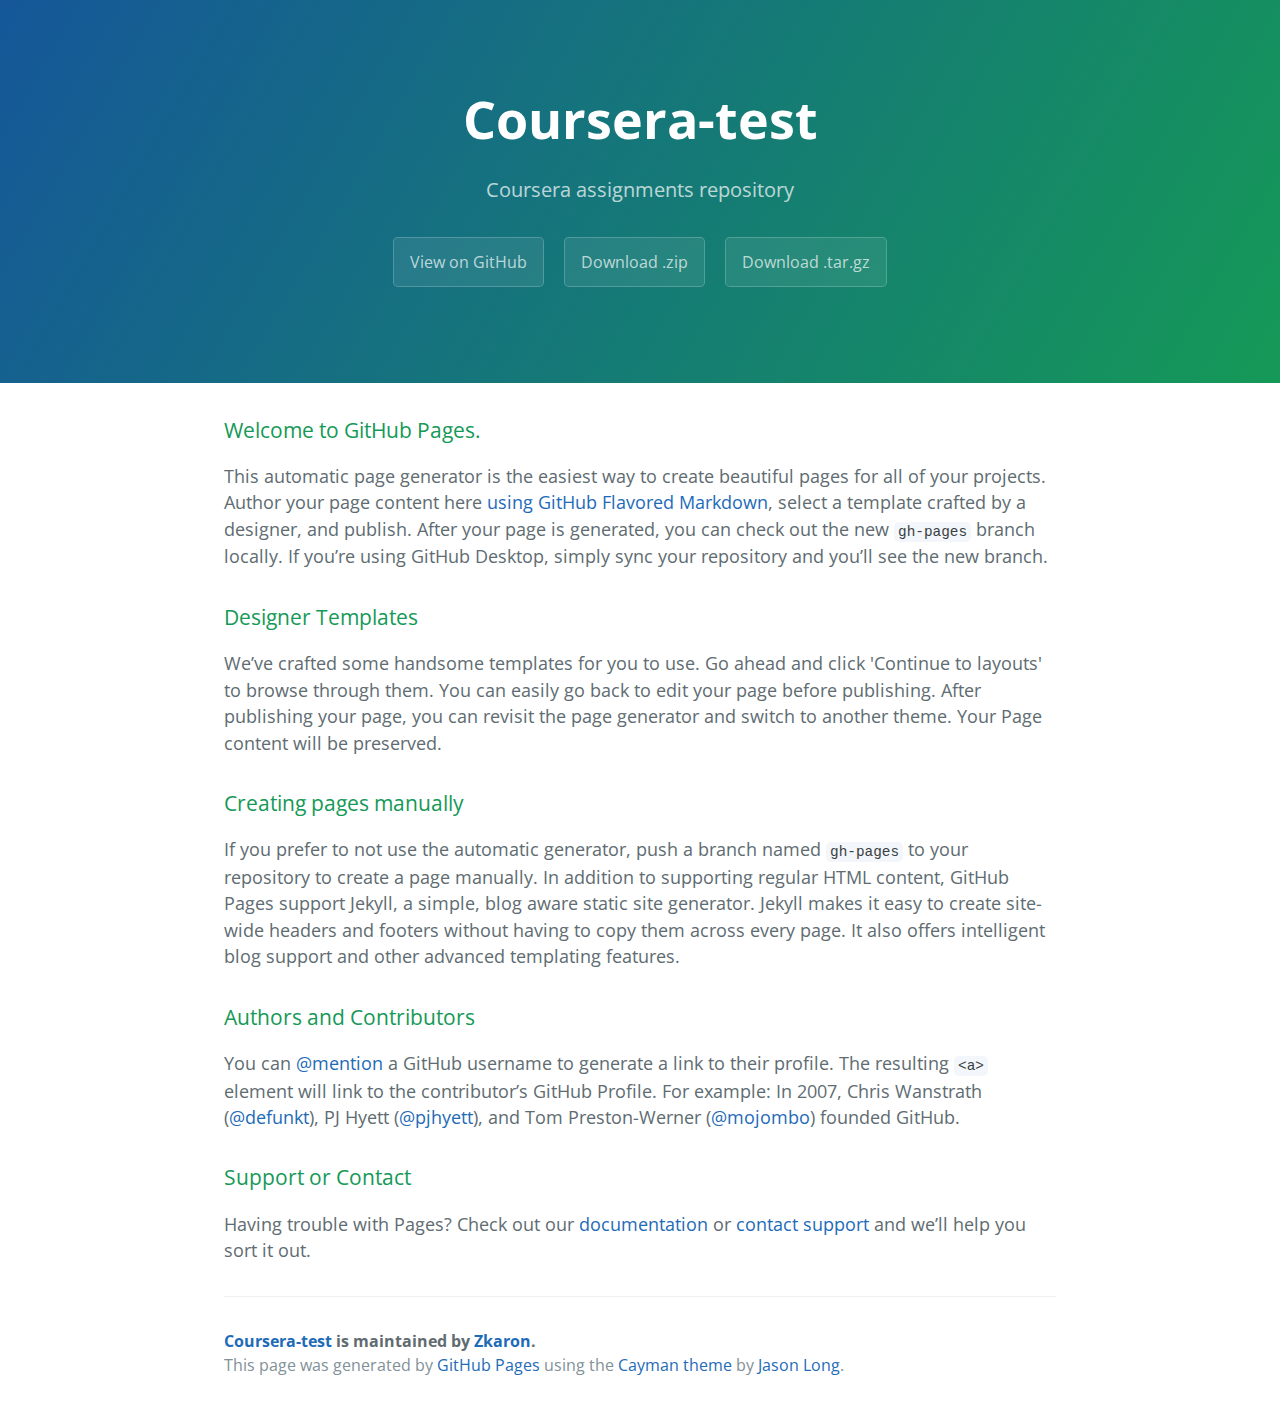
<file: index.html>
<!DOCTYPE html>
<html lang="en-us">
  <head>
    <meta charset="UTF-8">
    <title>Coursera-test by Zkaron</title>
    <meta name="viewport" content="width=device-width, initial-scale=1">
    <link rel="stylesheet" type="text/css" href="stylesheets/normalize.css" media="screen">
    <link href='https://fonts.googleapis.com/css?family=Open+Sans:400,700' rel='stylesheet' type='text/css'>
    <link rel="stylesheet" type="text/css" href="stylesheets/stylesheet.css" media="screen">
    <link rel="stylesheet" type="text/css" href="stylesheets/github-light.css" media="screen">
  </head>
  <body>
    <section class="page-header">
      <h1 class="project-name">Coursera-test</h1>
      <h2 class="project-tagline">Coursera assignments repository</h2>
      <a href="https://github.com/Zkaron/coursera-assignments" class="btn">View on GitHub</a>
      <a href="https://github.com/Zkaron/coursera-assignments/zipball/master" class="btn">Download .zip</a>
      <a href="https://github.com/Zkaron/coursera-assignments/tarball/master" class="btn">Download .tar.gz</a>
    </section>

    <section class="main-content">
      <h3>
<a id="welcome-to-github-pages" class="anchor" href="#welcome-to-github-pages" aria-hidden="true"><span aria-hidden="true" class="octicon octicon-link"></span></a>Welcome to GitHub Pages.</h3>

<p>This automatic page generator is the easiest way to create beautiful pages for all of your projects. Author your page content here <a href="https://guides.github.com/features/mastering-markdown/">using GitHub Flavored Markdown</a>, select a template crafted by a designer, and publish. After your page is generated, you can check out the new <code>gh-pages</code> branch locally. If you’re using GitHub Desktop, simply sync your repository and you’ll see the new branch.</p>

<h3>
<a id="designer-templates" class="anchor" href="#designer-templates" aria-hidden="true"><span aria-hidden="true" class="octicon octicon-link"></span></a>Designer Templates</h3>

<p>We’ve crafted some handsome templates for you to use. Go ahead and click 'Continue to layouts' to browse through them. You can easily go back to edit your page before publishing. After publishing your page, you can revisit the page generator and switch to another theme. Your Page content will be preserved.</p>

<h3>
<a id="creating-pages-manually" class="anchor" href="#creating-pages-manually" aria-hidden="true"><span aria-hidden="true" class="octicon octicon-link"></span></a>Creating pages manually</h3>

<p>If you prefer to not use the automatic generator, push a branch named <code>gh-pages</code> to your repository to create a page manually. In addition to supporting regular HTML content, GitHub Pages support Jekyll, a simple, blog aware static site generator. Jekyll makes it easy to create site-wide headers and footers without having to copy them across every page. It also offers intelligent blog support and other advanced templating features.</p>

<h3>
<a id="authors-and-contributors" class="anchor" href="#authors-and-contributors" aria-hidden="true"><span aria-hidden="true" class="octicon octicon-link"></span></a>Authors and Contributors</h3>

<p>You can <a href="https://help.github.com/articles/basic-writing-and-formatting-syntax/#mentioning-users-and-teams" class="user-mention">@mention</a> a GitHub username to generate a link to their profile. The resulting <code>&lt;a&gt;</code> element will link to the contributor’s GitHub Profile. For example: In 2007, Chris Wanstrath (<a href="https://github.com/defunkt" class="user-mention">@defunkt</a>), PJ Hyett (<a href="https://github.com/pjhyett" class="user-mention">@pjhyett</a>), and Tom Preston-Werner (<a href="https://github.com/mojombo" class="user-mention">@mojombo</a>) founded GitHub.</p>

<h3>
<a id="support-or-contact" class="anchor" href="#support-or-contact" aria-hidden="true"><span aria-hidden="true" class="octicon octicon-link"></span></a>Support or Contact</h3>

<p>Having trouble with Pages? Check out our <a href="https://help.github.com/pages">documentation</a> or <a href="https://github.com/contact">contact support</a> and we’ll help you sort it out.</p>

      <footer class="site-footer">
        <span class="site-footer-owner"><a href="https://github.com/Zkaron/coursera-assignments">Coursera-test</a> is maintained by <a href="https://github.com/Zkaron">Zkaron</a>.</span>

        <span class="site-footer-credits">This page was generated by <a href="https://pages.github.com">GitHub Pages</a> using the <a href="https://github.com/jasonlong/cayman-theme">Cayman theme</a> by <a href="https://twitter.com/jasonlong">Jason Long</a>.</span>
      </footer>

    </section>

  
  </body>
</html>
</file>
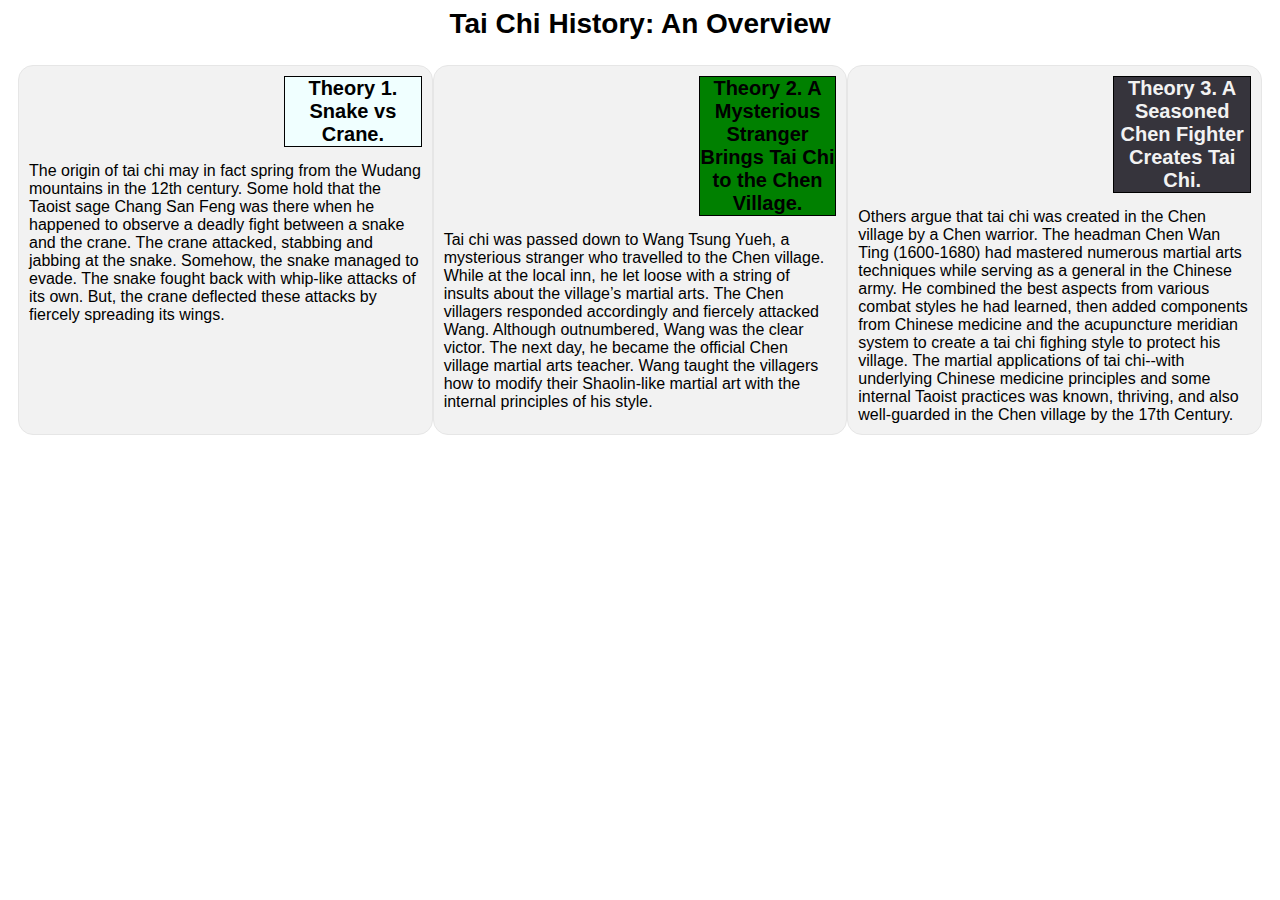
<file: module2_sol/index.html>
<!DOCTYPE html>
<html>
<head>
	<title>Module 2 Solution</title>
	<meta http-equiv="Content-Type" content="text/html; charset=utf-8"/>
	<meta name="viewport" content="width=device-width, initial-scale=1"/>
	
	<link rel="stylesheet" href="css/style.css"> 
</head>
<body>
	<header>Tai Chi History: An Overview</header>

	<div id="row">
		<section id="sect1">
			<header>Theory 1. Snake vs Crane.</header>
		    The origin of tai chi may in fact spring from the Wudang mountains in the 12th century. Some hold that the Taoist sage Chang San Feng was there when he happened to observe a deadly fight between a snake and the crane. The crane attacked, stabbing and jabbing at the snake. Somehow, the snake managed to evade. The snake fought back with whip-like attacks of its own. But, the crane deflected these attacks by fiercely spreading its wings.

        </section>
		<section id="sect2">	
			<header>Theory 2. A Mysterious Stranger Brings Tai Chi to the Chen Village.</header>
		    Tai chi was passed down to Wang Tsung Yueh, a mysterious stranger who travelled to the Chen village. While at the local inn, he let loose with a string of insults about the village’s martial arts. The Chen villagers responded accordingly and fiercely attacked Wang.

            Although outnumbered, Wang was the clear victor. The next day, he became the official Chen village martial arts teacher. Wang taught the villagers how to modify their Shaolin-like martial art with the internal principles of his style.
        </section>
 
		<section id="sect3">
			<header>Theory 3. A Seasoned Chen Fighter Creates Tai Chi.</header>
			Others argue that tai chi was created in the Chen village by a Chen warrior. The headman Chen Wan Ting (1600-1680) had mastered numerous martial arts techniques while serving as a general in the Chinese army. He combined the best aspects from various combat styles he had learned, then added components from Chinese medicine and the acupuncture meridian system to create a tai chi fighing style to protect his village.

            The martial applications of tai chi--with underlying Chinese medicine principles and some internal Taoist practices was known, thriving, and also well-guarded in the Chen village by the 17th Century. 
		</section>
	</div>
</body>
</html>
</file>
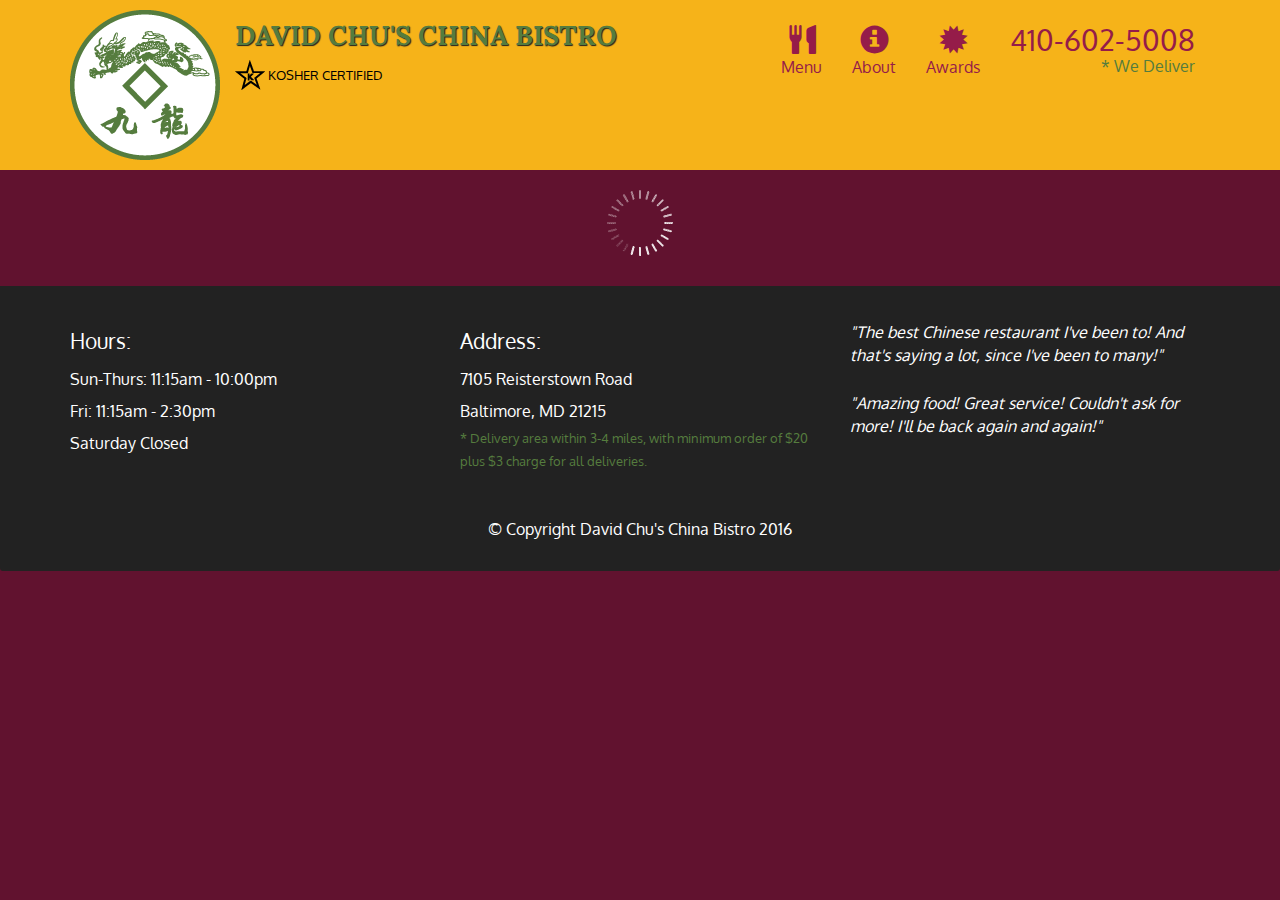
<file: module5_sol/index.html>
<!doctype html>
<html lang="en">
  <head>
    <meta charset="utf-8">
    <meta http-equiv="X-UA-Compatible" content="IE=edge">
    <meta name="viewport" content="width=device-width, initial-scale=1">
    <title>David Chu's China Bistro</title>
    <link rel="stylesheet" href="css/bootstrap.min.css">
    <link rel="stylesheet" href="css/styles.css">
    <link href='https://fonts.googleapis.com/css?family=Oxygen:400,300,700' rel='stylesheet' type='text/css'>
    <link href='https://fonts.googleapis.com/css?family=Lora' rel='stylesheet' type='text/css'>
  </head>
<body>
  <header>
    <nav id="header-nav" class="navbar navbar-default">
      <div class="container">
        <div class="navbar-header">
          <a href="index.html" class="pull-left visible-md visible-lg">
            <div id="logo-img" alt="Logo image"></div>
          </a>

          <div class="navbar-brand">
            <a href="index.html"><h1>David Chu's China Bistro</h1></a>
            <p>
              <img src="images/star-k-logo.png" alt="Kosher certification">
              <span>Kosher Certified</span>
            </p>
          </div>

          <button id="navbarToggle" type="button" class="navbar-toggle collapsed" data-toggle="collapse" data-target="#collapsable-nav" aria-expanded="false">
            <span class="sr-only">Toggle navigation</span>
            <span class="icon-bar"></span>
            <span class="icon-bar"></span>
            <span class="icon-bar"></span>
          </button>
        </div>
        
        <div id="collapsable-nav" class="collapse navbar-collapse">
           <ul id="nav-list" class="nav navbar-nav navbar-right">
            <li id="navHomeButton" class="visible-xs active">
              <a href="index.html">
                <span class="glyphicon glyphicon-home"></span> Home</a>
            </li>
            <li id="navMenuButton">
              <a href="#" onclick="$dc.loadMenuCategories();">
                <span class="glyphicon glyphicon-cutlery"></span><br class="hidden-xs"> Menu</a>
            </li>
            <li>
              <a href="#">
                <span class="glyphicon glyphicon-info-sign"></span><br class="hidden-xs"> About</a>
            </li>
            <li>
              <a href="#">
                <span class="glyphicon glyphicon-certificate"></span><br class="hidden-xs"> Awards</a>
            </li>
            <li id="phone" class="hidden-xs">
              <a href="tel:410-602-5008">
                <span>410-602-5008</span></a><div>* We Deliver</div>
            </li>
          </ul><!-- #nav-list -->
        </div><!-- .collapse .navbar-collapse -->
      </div><!-- .container -->
    </nav><!-- #header-nav -->
  </header>

  <div id="call-btn" class="visible-xs">
    <a class="btn" href="tel:410-602-5008">
    <span class="glyphicon glyphicon-earphone"></span>
    410-602-5008
    </a>
  </div>
  <div id="xs-deliver" class="text-center visible-xs">* We Deliver</div>

  <div id="main-content" class="container"></div>

  <footer class="panel-footer">
    <div class="container">
      <div class="row">
        <section id="hours" class="col-sm-4">
          <span>Hours:</span><br>
          Sun-Thurs: 11:15am - 10:00pm<br>
          Fri: 11:15am - 2:30pm<br>
          Saturday Closed
          <hr class="visible-xs">
        </section>
        <section id="address" class="col-sm-4">
          <span>Address:</span><br>
          7105 Reisterstown Road<br>
          Baltimore, MD 21215
          <p>* Delivery area within 3-4 miles, with minimum order of $20 plus $3 charge for all deliveries.</p>
          <hr class="visible-xs">
        </section>
        <section id="testimonials" class="col-sm-4">
          <p>"The best Chinese restaurant I've been to! And that's saying a lot, since I've been to many!"</p>
          <p>"Amazing food! Great service! Couldn't ask for more! I'll be back again and again!"</p>
        </section>
      </div>
      <div class="text-center">&copy; Copyright David Chu's China Bistro 2016</div>
    </div>
  </footer>

  <!-- jQuery (Bootstrap JS plugins depend on it) -->
  <script src="js/jquery-2.1.4.min.js"></script>
  <script src="js/bootstrap.min.js"></script>
  <script src="js/ajax-utils.js"></script>
  <script src="js/script.js"></script>
</body>
</html>
</file>
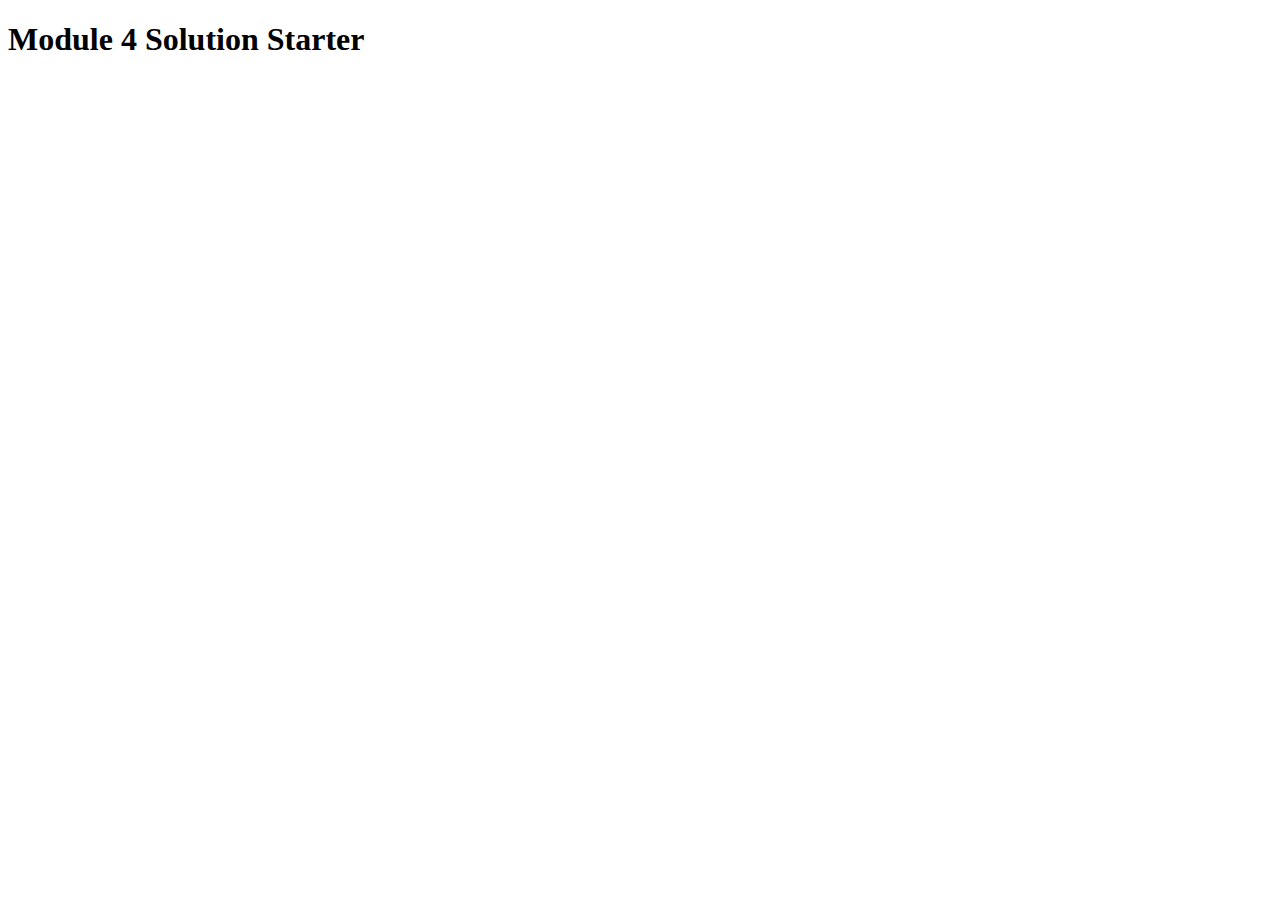
<file: module4-sol/harder/index.html>
<!DOCTYPE html>
<html>
<head>
  <meta charset="utf-8">
  <title>Module 4 Solution Starter</title>
  <script>
    var names = []; // DO NOT REMOVE
  </script>
  <script src="SpeakHello.js"></script>
  <script src="SpeakGoodBye.js"></script>
  <script src="script.js"></script>
</head>
<body>
  <h1>Module 4 Solution Starter</h1>
</body>
</html>
</file>
<file: stylesheets/stylesheet.css>
* {
  box-sizing: border-box; }

body {
  padding: 0;
  margin: 0;
  font-family: "Open Sans", "Helvetica Neue", Helvetica, Arial, sans-serif;
  font-size: 16px;
  line-height: 1.5;
  color: #606c71; }

a {
  color: #1e6bb8;
  text-decoration: none; }
  a:hover {
    text-decoration: underline; }

.btn {
  display: inline-block;
  margin-bottom: 1rem;
  color: rgba(255, 255, 255, 0.7);
  background-color: rgba(255, 255, 255, 0.08);
  border-color: rgba(255, 255, 255, 0.2);
  border-style: solid;
  border-width: 1px;
  border-radius: 0.3rem;
  transition: color 0.2s, background-color 0.2s, border-color 0.2s; }
  .btn + .btn {
    margin-left: 1rem; }

.btn:hover {
  color: rgba(255, 255, 255, 0.8);
  text-decoration: none;
  background-color: rgba(255, 255, 255, 0.2);
  border-color: rgba(255, 255, 255, 0.3); }

@media screen and (min-width: 64em) {
  .btn {
    padding: 0.75rem 1rem; } }

@media screen and (min-width: 42em) and (max-width: 64em) {
  .btn {
    padding: 0.6rem 0.9rem;
    font-size: 0.9rem; } }

@media screen and (max-width: 42em) {
  .btn {
    display: block;
    width: 100%;
    padding: 0.75rem;
    font-size: 0.9rem; }
    .btn + .btn {
      margin-top: 1rem;
      margin-left: 0; } }

.page-header {
  color: #fff;
  text-align: center;
  background-color: #159957;
  background-image: linear-gradient(120deg, #155799, #159957); }

@media screen and (min-width: 64em) {
  .page-header {
    padding: 5rem 6rem; } }

@media screen and (min-width: 42em) and (max-width: 64em) {
  .page-header {
    padding: 3rem 4rem; } }

@media screen and (max-width: 42em) {
  .page-header {
    padding: 2rem 1rem; } }

.project-name {
  margin-top: 0;
  margin-bottom: 0.1rem; }

@media screen and (min-width: 64em) {
  .project-name {
    font-size: 3.25rem; } }

@media screen and (min-width: 42em) and (max-width: 64em) {
  .project-name {
    font-size: 2.25rem; } }

@media screen and (max-width: 42em) {
  .project-name {
    font-size: 1.75rem; } }

.project-tagline {
  margin-bottom: 2rem;
  font-weight: normal;
  opacity: 0.7; }

@media screen and (min-width: 64em) {
  .project-tagline {
    font-size: 1.25rem; } }

@media screen and (min-width: 42em) and (max-width: 64em) {
  .project-tagline {
    font-size: 1.15rem; } }

@media screen and (max-width: 42em) {
  .project-tagline {
    font-size: 1rem; } }

.main-content :first-child {
  margin-top: 0; }
.main-content img {
  max-width: 100%; }
.main-content h1, .main-content h2, .main-content h3, .main-content h4, .main-content h5, .main-content h6 {
  margin-top: 2rem;
  margin-bottom: 1rem;
  font-weight: normal;
  color: #159957; }
.main-content p {
  margin-bottom: 1em; }
.main-content code {
  padding: 2px 4px;
  font-family: Consolas, "Liberation Mono", Menlo, Courier, monospace;
  font-size: 0.9rem;
  color: #383e41;
  background-color: #f3f6fa;
  border-radius: 0.3rem; }
.main-content pre {
  padding: 0.8rem;
  margin-top: 0;
  margin-bottom: 1rem;
  font: 1rem Consolas, "Liberation Mono", Menlo, Courier, monospace;
  color: #567482;
  word-wrap: normal;
  background-color: #f3f6fa;
  border: solid 1px #dce6f0;
  border-radius: 0.3rem; }
  .main-content pre > code {
    padding: 0;
    margin: 0;
    font-size: 0.9rem;
    color: #567482;
    word-break: normal;
    white-space: pre;
    background: transparent;
    border: 0; }
.main-content .highlight {
  margin-bottom: 1rem; }
  .main-content .highlight pre {
    margin-bottom: 0;
    word-break: normal; }
.main-content .highlight pre, .main-content pre {
  padding: 0.8rem;
  overflow: auto;
  font-size: 0.9rem;
  line-height: 1.45;
  border-radius: 0.3rem; }
.main-content pre code, .main-content pre tt {
  display: inline;
  max-width: initial;
  padding: 0;
  margin: 0;
  overflow: initial;
  line-height: inherit;
  word-wrap: normal;
  background-color: transparent;
  border: 0; }
  .main-content pre code:before, .main-content pre code:after, .main-content pre tt:before, .main-content pre tt:after {
    content: normal; }
.main-content ul, .main-content ol {
  margin-top: 0; }
.main-content blockquote {
  padding: 0 1rem;
  margin-left: 0;
  color: #819198;
  border-left: 0.3rem solid #dce6f0; }
  .main-content blockquote > :first-child {
    margin-top: 0; }
  .main-content blockquote > :last-child {
    margin-bottom: 0; }
.main-content table {
  display: block;
  width: 100%;
  overflow: auto;
  word-break: normal;
  word-break: keep-all; }
  .main-content table th {
    font-weight: bold; }
  .main-content table th, .main-content table td {
    padding: 0.5rem 1rem;
    border: 1px solid #e9ebec; }
.main-content dl {
  padding: 0; }
  .main-content dl dt {
    padding: 0;
    margin-top: 1rem;
    font-size: 1rem;
    font-weight: bold; }
  .main-content dl dd {
    padding: 0;
    margin-bottom: 1rem; }
.main-content hr {
  height: 2px;
  padding: 0;
  margin: 1rem 0;
  background-color: #eff0f1;
  border: 0; }

@media screen and (min-width: 64em) {
  .main-content {
    max-width: 64rem;
    padding: 2rem 6rem;
    margin: 0 auto;
    font-size: 1.1rem; } }

@media screen and (min-width: 42em) and (max-width: 64em) {
  .main-content {
    padding: 2rem 4rem;
    font-size: 1.1rem; } }

@media screen and (max-width: 42em) {
  .main-content {
    padding: 2rem 1rem;
    font-size: 1rem; } }

.site-footer {
  padding-top: 2rem;
  margin-top: 2rem;
  border-top: solid 1px #eff0f1; }

.site-footer-owner {
  display: block;
  font-weight: bold; }

.site-footer-credits {
  color: #819198; }

@media screen and (min-width: 64em) {
  .site-footer {
    font-size: 1rem; } }

@media screen and (min-width: 42em) and (max-width: 64em) {
  .site-footer {
    font-size: 1rem; } }

@media screen and (max-width: 42em) {
  .site-footer {
    font-size: 0.9rem; } }
</file>
<file: stylesheets/github-light.css>
/*
The MIT License (MIT)

Copyright (c) 2016 GitHub, Inc.

Permission is hereby granted, free of charge, to any person obtaining a copy
of this software and associated documentation files (the "Software"), to deal
in the Software without restriction, including without limitation the rights
to use, copy, modify, merge, publish, distribute, sublicense, and/or sell
copies of the Software, and to permit persons to whom the Software is
furnished to do so, subject to the following conditions:

The above copyright notice and this permission notice shall be included in all
copies or substantial portions of the Software.

THE SOFTWARE IS PROVIDED "AS IS", WITHOUT WARRANTY OF ANY KIND, EXPRESS OR
IMPLIED, INCLUDING BUT NOT LIMITED TO THE WARRANTIES OF MERCHANTABILITY,
FITNESS FOR A PARTICULAR PURPOSE AND NONINFRINGEMENT. IN NO EVENT SHALL THE
AUTHORS OR COPYRIGHT HOLDERS BE LIABLE FOR ANY CLAIM, DAMAGES OR OTHER
LIABILITY, WHETHER IN AN ACTION OF CONTRACT, TORT OR OTHERWISE, ARISING FROM,
OUT OF OR IN CONNECTION WITH THE SOFTWARE OR THE USE OR OTHER DEALINGS IN THE
SOFTWARE.

*/

.pl-c /* comment */ {
  color: #969896;
}

.pl-c1 /* constant, variable.other.constant, support, meta.property-name, support.constant, support.variable, meta.module-reference, markup.raw, meta.diff.header */,
.pl-s .pl-v /* string variable */ {
  color: #0086b3;
}

.pl-e /* entity */,
.pl-en /* entity.name */ {
  color: #795da3;
}

.pl-smi /* variable.parameter.function, storage.modifier.package, storage.modifier.import, storage.type.java, variable.other */,
.pl-s .pl-s1 /* string source */ {
  color: #333;
}

.pl-ent /* entity.name.tag */ {
  color: #63a35c;
}

.pl-k /* keyword, storage, storage.type */ {
  color: #a71d5d;
}

.pl-s /* string */,
.pl-pds /* punctuation.definition.string, string.regexp.character-class */,
.pl-s .pl-pse .pl-s1 /* string punctuation.section.embedded source */,
.pl-sr /* string.regexp */,
.pl-sr .pl-cce /* string.regexp constant.character.escape */,
.pl-sr .pl-sre /* string.regexp source.ruby.embedded */,
.pl-sr .pl-sra /* string.regexp string.regexp.arbitrary-repitition */ {
  color: #183691;
}

.pl-v /* variable */ {
  color: #ed6a43;
}

.pl-id /* invalid.deprecated */ {
  color: #b52a1d;
}

.pl-ii /* invalid.illegal */ {
  color: #f8f8f8;
  background-color: #b52a1d;
}

.pl-sr .pl-cce /* string.regexp constant.character.escape */ {
  font-weight: bold;
  color: #63a35c;
}

.pl-ml /* markup.list */ {
  color: #693a17;
}

.pl-mh /* markup.heading */,
.pl-mh .pl-en /* markup.heading entity.name */,
.pl-ms /* meta.separator */ {
  font-weight: bold;
  color: #1d3e81;
}

.pl-mq /* markup.quote */ {
  color: #008080;
}

.pl-mi /* markup.italic */ {
  font-style: italic;
  color: #333;
}

.pl-mb /* markup.bold */ {
  font-weight: bold;
  color: #333;
}

.pl-md /* markup.deleted, meta.diff.header.from-file */ {
  color: #bd2c00;
  background-color: #ffecec;
}

.pl-mi1 /* markup.inserted, meta.diff.header.to-file */ {
  color: #55a532;
  background-color: #eaffea;
}

.pl-mdr /* meta.diff.range */ {
  font-weight: bold;
  color: #795da3;
}

.pl-mo /* meta.output */ {
  color: #1d3e81;
}
</file>
<file: module2_sol/css/style.css>
/*-------base styles-------*/
* {
	box-sizing: border-box;
}

#row {
	width: 100%;
	padding: 10px;
}

header, section {
	display: block;
	font-family: 'Segoe UI', Tahoma, Geneva, Verdana, sans-serif;
}

header {
	text-align: center;
	font-weight: bold;
	margin-bottom: 15px;
	font-size: 1.75em;
}

section {
	background-color: #f2f2f2;
	border: 1px #e6e6e6 solid; 
	border-radius: 15px;
	padding: 10px;
	float: left;
	min-height: 370px;
}

section > header {
	font-size: 1.25em;
	width: 35%;
	position: relative;
	right: -65%;
	border: 1px black solid;
}

#sect1 > header {
	background-color: azure;
}

#sect2 > header {
	background-color: green;
}

#sect3 > header {
	background-color: #36343C;
	color: #f2f2f2;
}


/*-------desktop implementation-------*/
@media (min-width: 992px) {
	section {
		width: 33.33%;
	}
}

/*-------talet implementation--------*/

@media (min-width: 768px) and (max-width: 991px) {
	#sect1, #sect2 {
		width: 50%;
	}
	#sect3 {
		width: 100%;
	}
}

/*-------mobile implementation-------*/
/*@media (max-width: 767px) {
	section {
		width: 100%;
	}
}*/
</file>
<file: module5_sol/css/styles.css>
body {
  font-size: 16px;
  color: #fff;
  background-color: #61122f;
  font-family: 'Oxygen', sans-serif;
}

/** HEADER **/
#header-nav {
  background-color: #f6b319;
  border-radius: 0;
  border: 0;
}

#logo-img {
  background: url('../images/restaurant-logo_large.png') no-repeat;
  width: 150px;
  height: 150px;
  margin: 10px 15px 10px 0;
}

.navbar-brand {
  padding-top: 25px;
}
.navbar-brand h1 { /* Restaurant name */
  font-family: 'Lora', serif;
  color: #557c3e;
  font-size: 1.5em;
  text-transform: uppercase;
  font-weight: bold;
  text-shadow: 1px 1px 1px #222;
  margin-top: 0;
  margin-bottom: 0;
  line-height: .75;
}
.navbar-brand a:hover, .navbar-brand a:focus {
  text-decoration: none;
}
.navbar-brand p { /* Kosher cert */
  color: #000;
  text-transform: uppercase;
  font-size: .7em;
  margin-top: 15px;
}
.navbar-brand p span { /* Star-K */
  vertical-align: middle;
}

#nav-list {
  margin-top: 10px;
}
#nav-list a {
  color: #951C49;
  text-align: center;
}
#nav-list a:hover {
  background: #E7E7E7;
}
#nav-list a span {
  font-size: 1.8em;
}

#phone {
  margin-top: 5px;
}
#phone a { /* Phone number */
  text-align: right;
  padding-bottom: 0;
}
#phone div { /* We Deliver */
  color: #557c3e;
  text-align: right;
  padding-right: 15px;
}

.navbar-header button.navbar-toggle, .navbar-header .icon-bar {
  border: 1px solid #61122f;
}
.navbar-header button.navbar-toggle {
  clear: both;
  margin-top: -30px;
}
/* END HEADER */

/* FOOTER */
.panel-footer {
  margin-top: 30px;
  padding-top: 35px;
  padding-bottom: 30px;
  background-color: #222;
  border-top: 0;
}
.panel-footer div.row {
  margin-bottom: 35px;
}
#hours, #address {
  line-height: 2;
}
#hours > span, #address > span {
  font-size: 1.3em;
}
#address p {
  color: #557c3e;
  font-size: .8em;
  line-height: 1.8;
}
#testimonials {
  font-style: italic;
}
#testimonials p:nth-child(2) {
  margin-top: 25px;
}
/* END FOOTER */



/* HOME PAGE */
.container .jumbotron {
  box-shadow: 0 0 50px #3F0C1F;
  border: 2px solid #3F0C1F;
}

#menu-tile, #specials-tile, #map-tile {
  height: 250px;
  width: 100%;
  margin-bottom: 15px;
  position: relative;
  border: 2px solid #3F0C1F;
  overflow: hidden;
}
#menu-tile:hover, #specials-tile:hover, #map-tile:hover {
  box-shadow: 0 1px 5px 1px #cccccc;
}
#menu-tile {
  background: url('../images/menu-tile.jpg') no-repeat;
  background-position: center;
}
#specials-tile {
  background: url('../images/specials-tile.jpg') no-repeat;
  background-position: center;
}
#menu-tile span, #specials-tile span, #map-tile span {
  position: absolute;
  bottom: 0;
  right: 0;
  width: 100%;
  text-align: center;
  font-size: 1.6em;
  text-transform: uppercase;
  background-color: #000;
  color: #fff;
  opacity: .8;
}
/* END HOME PAGE */

/* MENU CATEGORIES PAGE */
.category-tile { 
  position: relative;
  border: 2px solid #3F0C1F;
  overflow: hidden;
  width: 200px;
  height: 200px;
  margin: 0 auto 15px;
}
.category-tile span {
  position: absolute;
  bottom: 0;
  right: 0;
  width: 100%;
  text-align: center;
  font-size: 1.2em;
  text-transform: uppercase;
  background-color: #000;
  color: #fff;
  opacity: .8;
}
.category-tile:hover {
  box-shadow: 0 1px 5px 1px #cccccc;
}

#menu-categories-title + div {
  margin-bottom: 50px;
}
/* END MENU CATEGORIES PAGE */

/* SINGLE CATEGORY PAGE */
.menu-item-tile {
  margin-bottom: 25px;
}
.menu-item-tile hr {
  width: 80%;
}
.menu-item-tile .menu-item-price {
  font-size: 1.1em;
  text-align: right;
  margin-top: -15px;
  margin-right: -15px;
}
.menu-item-tile .menu-item-price span {
  font-size: .6em;
}
.menu-item-photo {
  position: relative;
  border: 2px solid #3F0C1F; 
  overflow: hidden;
  padding: 0;
  margin-right: -15px;
  margin-left: auto;
  margin-bottom: 20px;
  max-width: 250px;
}
.menu-item-photo div {
  position: absolute;
  bottom: 0;
  right: 0;
  width: 80px;
  background-color: #557c3e;
  text-align: center;
}
.menu-item-description {
  padding-right: 30px;
}
h3.menu-item-title {
  margin: 0 0 10px;
}
.menu-item-details {
  font-size: .9em;
  font-style: italic;
}
/* END SINGLE CATEGORY PAGE */


/********** Large devices only **********/
@media (min-width: 1200px) {
  .container .jumbotron {
    background: url('../images/jumbotron_1200.jpg') no-repeat;
    height: 675px;
  }
}

/********** Medium devices only **********/
@media (min-width: 992px) and (max-width: 1199px) {
  /* Header */
  #logo-img {
    background: url('../images/restaurant-logo_medium.png') no-repeat;
    width: 100px;
    height: 100px;
    margin: 5px 5px 5px 0;
  }
  /* End Header */

  /* Home Page */
  .container .jumbotron {
    background: url('../images/jumbotron_992.jpg') no-repeat;
    height: 558px;
  }
  /* End Home Page */
}

/********** Small devices only **********/
@media (min-width: 768px) and (max-width: 991px) {
  /* Home Page */
  .container .jumbotron {
    background: url('../images/jumbotron_768.jpg') no-repeat;
    height: 432px;
  }
  /* End Home Page */
}

/********** Extra small devices only **********/
@media (max-width: 767px) {
  /* Header */
  .navbar-brand {
    padding-top: 10px;
    height: 80px;
  }
  .navbar-brand h1 { /* Restaurant name */
    padding-top: 10px;
    font-size: 5vw; /* 1vw = 1% of viewport width */
  }
  .navbar-brand p { /* Kosher cert */
    font-size: .6em;
    margin-top: 12px;
  }
  .navbar-brand p img { /* Star-K */
    height: 20px;
  }

  #collapsable-nav a { /* Collapsed nav menu text */
    font-size: 1.2em;
  }
  #collapsable-nav a span { /* Collapsed nav menu glyph */
    font-size: 1em;
    margin-right: 5px;
  }

  #call-btn > a {
    font-size: 1.5em;
    display: block;
    margin: 0 20px;
    padding: 10px;
    border: 2px solid #fff;
    background-color: #f6b319;
    color: #951c49;
  }
  #xs-deliver {
    margin-top: 5px;
    font-size: .7em;
    letter-spacing: .1em;
    text-transform: uppercase;
  }
  /* End Header */

  /* Footer */
  .panel-footer section {
    margin-bottom: 30px;
    text-align: center;
  }
  .panel-footer section:nth-child(3) {
    margin-bottom: 0; /* margin already exists on the whole row */
  }
  .panel-footer section hr {
    width: 50%;
  }
  /* End Footer */

  /* Home Page */
  .container .jumbotron {
    margin-top: 30px;
    padding: 0;
  }
  #menu-tile, #specials-tile {
    width: 360px;
    margin: 0 auto 15px;
  }

  .menu-item-photo {
    margin-right: auto;
  }
  .menu-item-tile .menu-item-price {
    text-align: center;
  }
  .menu-item-description {
    text-align: center;;
  }
}


/********** Super extra small devices Only :-) (e.g., iPhone 4) **********/
@media (max-width: 479px) {
  /* Header */
  .navbar-brand h1 { /* Restaurant name */
    padding-top: 5px;
    font-size: 6vw;
  }
  /* End Header */
  
  /* Home page */
  #menu-tile, #specials-tile {
    width: 280px;
    margin: 0 auto 15px;
  }

  .col-xxs-12 {
    position: relative;
    min-height: 1px;
    padding-right: 15px;
    padding-left: 15px;
    float: left;
    width: 100%;
  }
}
</file>
